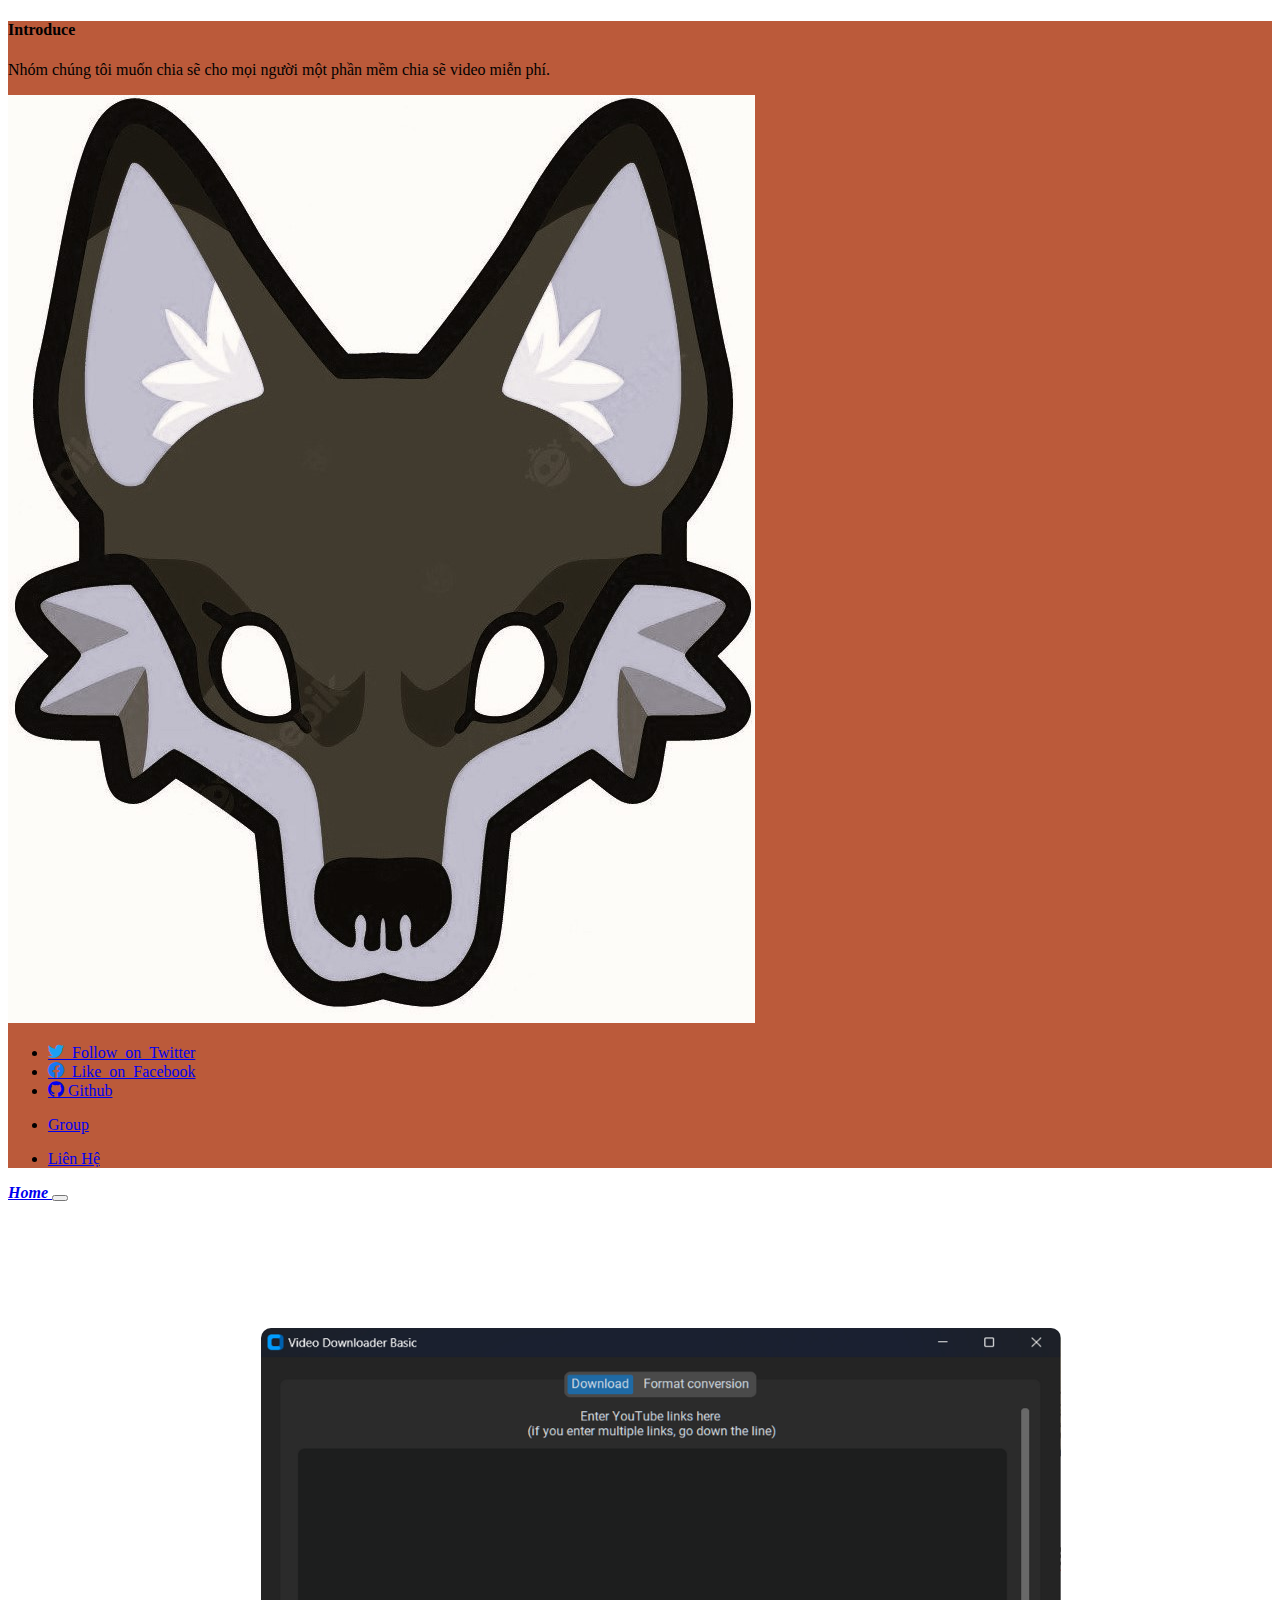
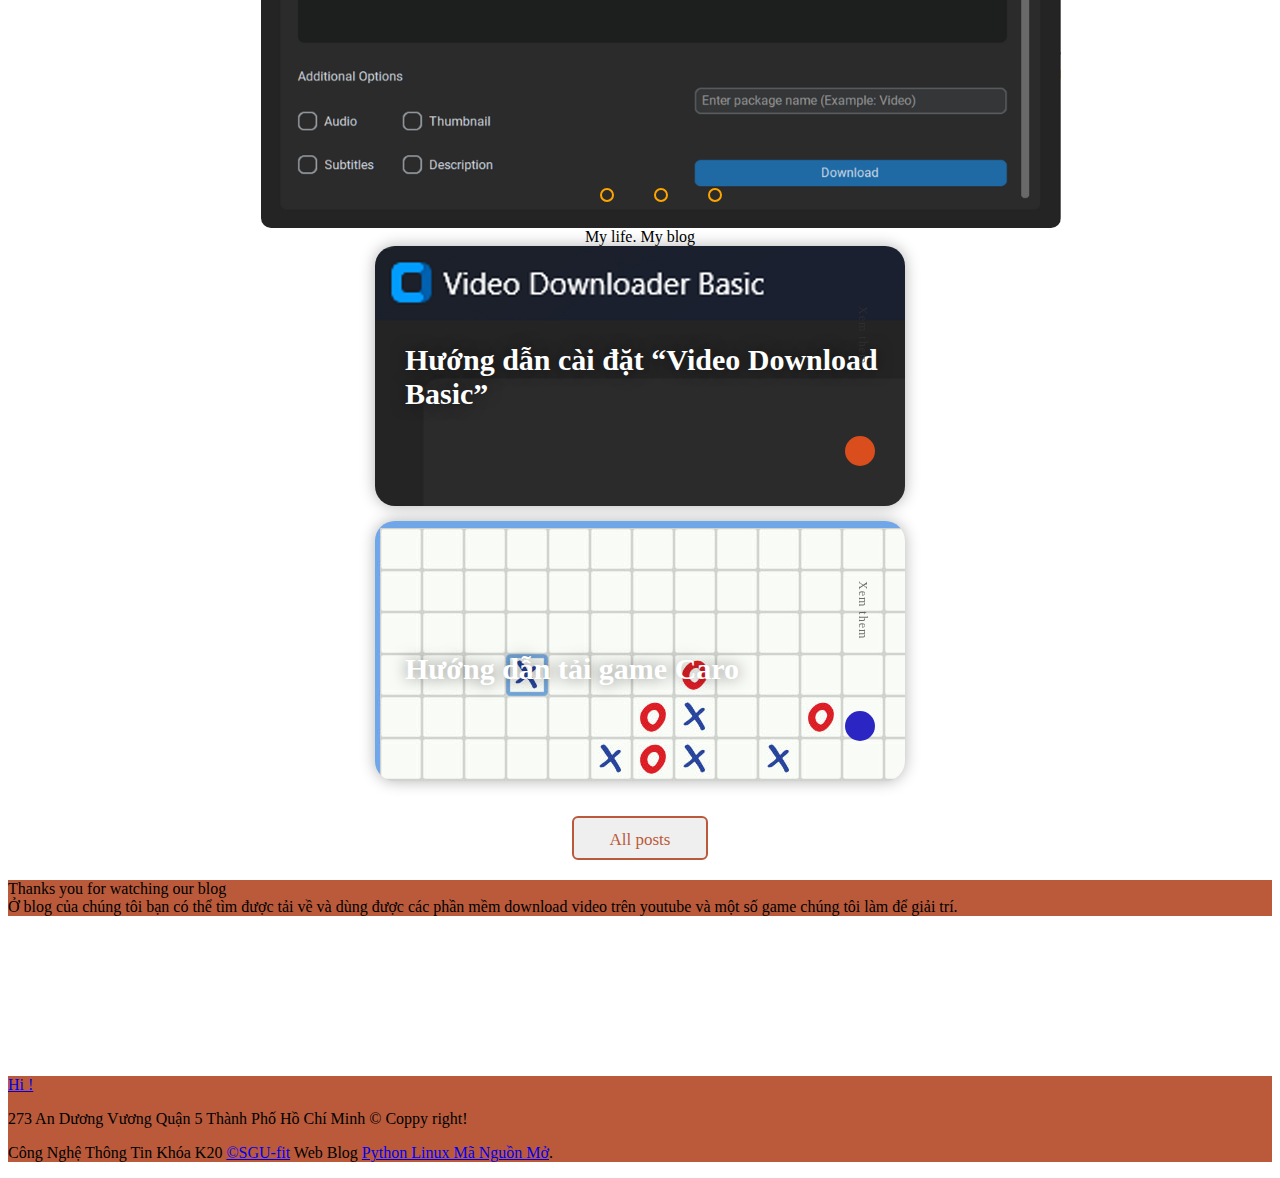
<file: index.html>
<!doctype html>
<html lang="en">

<head>
    <meta charset="utf-8">
    <meta name="viewport" content="width=device-width, initial-scale=1">
    <meta name="description" content="">
    <meta name="author" content="Mark Otto, Jacob Thornton, and Bootstrap contributors">
    <meta name="generator" content="Hugo 0.84.0">
    <title>Home</title>
    <link rel="stylesheet" href="./css/style.css">

    <link rel="stylesheet" href="./assets/fonts/style.css">
    <link rel="canonical" href="https://getbootstrap.com/docs/5.0/examples/album/">
    <style>
        
    </style>


    <!-- Bootstrap core CSS -->
    <link href="https://cdn.jsdelivr.net/npm/bootstrap@5.0.2/dist/css/bootstrap.min.css" rel="stylesheet"
        integrity="sha384-EVSTQN3/azprG1Anm3QDgpJLIm9Nao0Yz1ztcQTwFspd3yD65VohhpuuCOmLASjC" crossorigin="anonymous">

    <!-- Favicons -->
    <!-- <link rel="apple-touch-icon" href="/docs/5.0/assets/img/favicons/apple-touch-icon.png" sizes="180x180">
    <link rel="icon" href="/docs/5.0/assets/img/favicons/favicon-32x32.png" sizes="32x32" type="image/png">
    <link rel="icon" href="/docs/5.0/assets/img/favicons/favicon-16x16.png" sizes="16x16" type="image/png">
    <link rel="manifest" href="/docs/5.0/assets/img/favicons/manifest.json">
    <link rel="mask-icon" href="/docs/5.0/assets/img/favicons/safari-pinned-tab.svg" color="#7952b3">
    <link rel="icon" href="/docs/5.0/assets/img/favicons/favicon.ico">
    <meta name="theme-color" content="#7952b3"> -->

    <!-- <link rel="stylesheet" href="/css/contact.css"> -->
  


</head>

<body>

  <header>
    <div class="collapse " id="navbarHeader" style="background-color: rgb(187, 90, 58);">
      <div class="container">
        <div class="row">
          <div class="col-sm-8 col-md-7 py-4">
            <h4 class="text-white">Introduce</h4>
            <p class="">Nhóm chúng tôi muốn chia sẽ cho mọi người một phần mềm chia sẽ video miễn phí.</p>
            
          </div>
          <div class="col-sm-4 offset-md-1 py-4">
            <!-- <h4 class="text-white">Contact</h4> -->
            <img src="./img/Coyote - Copy1.jpg" class="img-fluid h-25 w-25" alt="">
            <ul class="list-unstyled">
              <li><a href="#" class="text-white text-decoration-none"><i class="icon-twitter1 ">
                    Follow on Twitter</i></a></li>
              <li><a href="https://www.facebook.com/" class="text-white text-decoration-none"><i class="icon-facebook1 "> Like
                    on Facebook</i></a></li>
              <li><a href="https://github.com/congdang102/MaNguonMo" class="text-decoration-none"><i
                    class="icon-github text-dark "></i> <span class="text-white">Github</span> </a></li>
              <li><a href="./group.html" class="text-white text-decoration-none"><i
                    class="znake-icon-spotify-user text-primary"></i> <p>Group</p> </a></li>
              <li><a href="./contact.html" class="text-white text-decoration-none"><i
                    class="znake-icon-bancontact text-primary"></i> Liên Hệ</a></li>
            </ul>
          </div>
        </div>
      </div>
    </div>
    <div class="navbar navbar-dark bg-dark shadow-sm" style="margin-bottom: 2rem;">
      <div class="container">
        <a href="./index.html" class="navbar-brand d-flex align-items-center">
          <i class="znake-icon-bigcartel">
            <strong> Home</strong>
          </i>
        </a>
        <button class="navbar-toggler" type="button" data-bs-toggle="collapse" data-bs-target="#navbarHeader"
          aria-controls="navbarHeader" aria-expanded="false" aria-label="Toggle navigation">
          <span class="navbar-toggler-icon"></span>
        </button>
      </div>
    </div>
  </header>

    <main class="container " style="margin-top: 10%;">
          
            <div class="slider  " >
                <div class="slides">
                   <input type="radio" name="radio-btn" id="radio1">
                   <input type="radio" name="radio-btn" id="radio2">
                   <input type="radio" name="radio-btn" id="radio3">
                   <!-- <input type="radio" name="radio-btn" id="radio4">  -->
                 
                   <div class="slide first">
                        <a href="./dlYoutube.html"> <img src="./img/downloadVideo.png" alt=""></a>
                   </div>
                   <div class="slide">
                        <a href="#"><img src="./img/Caro.jpg" alt=""></a>
                       
                   </div>
                   <div class="slide">
                       <img src="./img/downloadVideo.png" alt="">
                   </div>
                   <!-- <div class="slide">
                       <img src="/img/daisy_edgar_jones_.jpg" alt="">
                   </div> -->
       
                   <div class="navigation-auto">
                       <div class="auto-btn1"> </div>
                       <div class="auto-btn2"> </div>
                       <div class="auto-btn3"> </div>
                       <!-- <div class="auto-btn4"> </div> -->
                   </div>
       
                 
               </div>
               <div class="navigation-manual">
                   <label for="radio1" class="manual-btn"></label>
                   <label for="radio2" class="manual-btn"></label>
                   <label for="radio3" class="manual-btn"></label>
                   <!-- <label for="radio4" class="manual-btn"></label> -->
               </div> 
           </div>
       
           <div class="my-3 fw-bold fs-2" style="text-align: center;">
                My life. My blog
             </div>
    <div class="row my-5">
        <div class=" col-md-5 ">
            
            <div class="container2">
                <a href="./dlYoutube.html"  >
                  <!-- style=" background-image: url(./img/downloadVideo.png);" -->
                    <div class="card" style=" background-image: url(./img/downloadVideo.png);">
                        <h6>Hướng dẫn cài đặt “Video Download Basic”</h6>
                      
                        <span>Xem them</span>
                        <div class="pic"></div>
                        <button></button>
                      </div>
                </a>
              <a href="./dlCaro.html">
                <!-- style=" background-image: url(./img/Caro.jpg);" -->
                <div class="card card2" style=" background-image: url(./img/Caro.jpg);" >
                  <h6>Hướng dẫn tải game Caro</h6>
                
                  <span>Xem them</span>
                  <div class="pic"></div>
                  <button></button>
                </div>
              </a>
              
                <div>
                    <a href="./AllPost.html"><button id="allposts"> All posts</button></a>
                   
                </div>
              </div>
        </div>
        
        <div class=" col-md-2 bg-white">
            
        </div>
        <div class=" col-md-5 d-flex justify-content-center" style="background-color: rgb(254, 242, 240);">
            <div class=" h-85 w-75 my-5 text-white d-flex justify-content-center" style="background-color: rgb(187, 90, 58);">
               
               
                <!-- Nội dung -->
                <div class="row my-5 mx-4">
                    <div class="fs-3  fw-bold">Thanks you for watching our blog</div>
                  <div class="">    Ở blog của chúng tôi bạn có thể tìm được tải về và dùng được các phần mềm download video trên youtube và một số game chúng tôi làm để giải trí.
                </div>
                </div>
            </div>
        </div>
        
    </div>
    
           
        
    </main>
    <footer class="text-black py-3 " style="margin-top: 10rem; background-color: rgb(187, 90, 58);">
        <div class="container">
          <p class="float-end mb-1">
            <a href="#" class="text-decoration-none text-white fw-bold fs-4">Hi !</a>
          </p>
          <p class="mb-1">273 An Dương Vương Quận 5 Thành Phố Hồ Chí Minh &copy; Coppy right!</p>
          <p class="mb-0">Công Nghệ Thông Tin Khóa K20 <a href="#"
              class="text-white text-decoration-none">&copy;SGU-fit</a> Web Blog <a href="#"
              class="text-decoration-none text-white">Python Linux Mã Nguồn Mở</a>.</p>
        </div>
      </footer>

   <script src="./js/index.js" ></script>
 <script src="https://cdn.jsdelivr.net/npm/bootstrap@5.0.2/dist/js/bootstrap.bundle.min.js"
 integrity="sha384-MrcW6ZMFYlzcLA8Nl+NtUVF0sA7MsXsP1UyJoMp4YLEuNSfAP+JcXn/tWtIaxVXM"
 crossorigin="anonymous"></script>

</body>

</html>
</file>
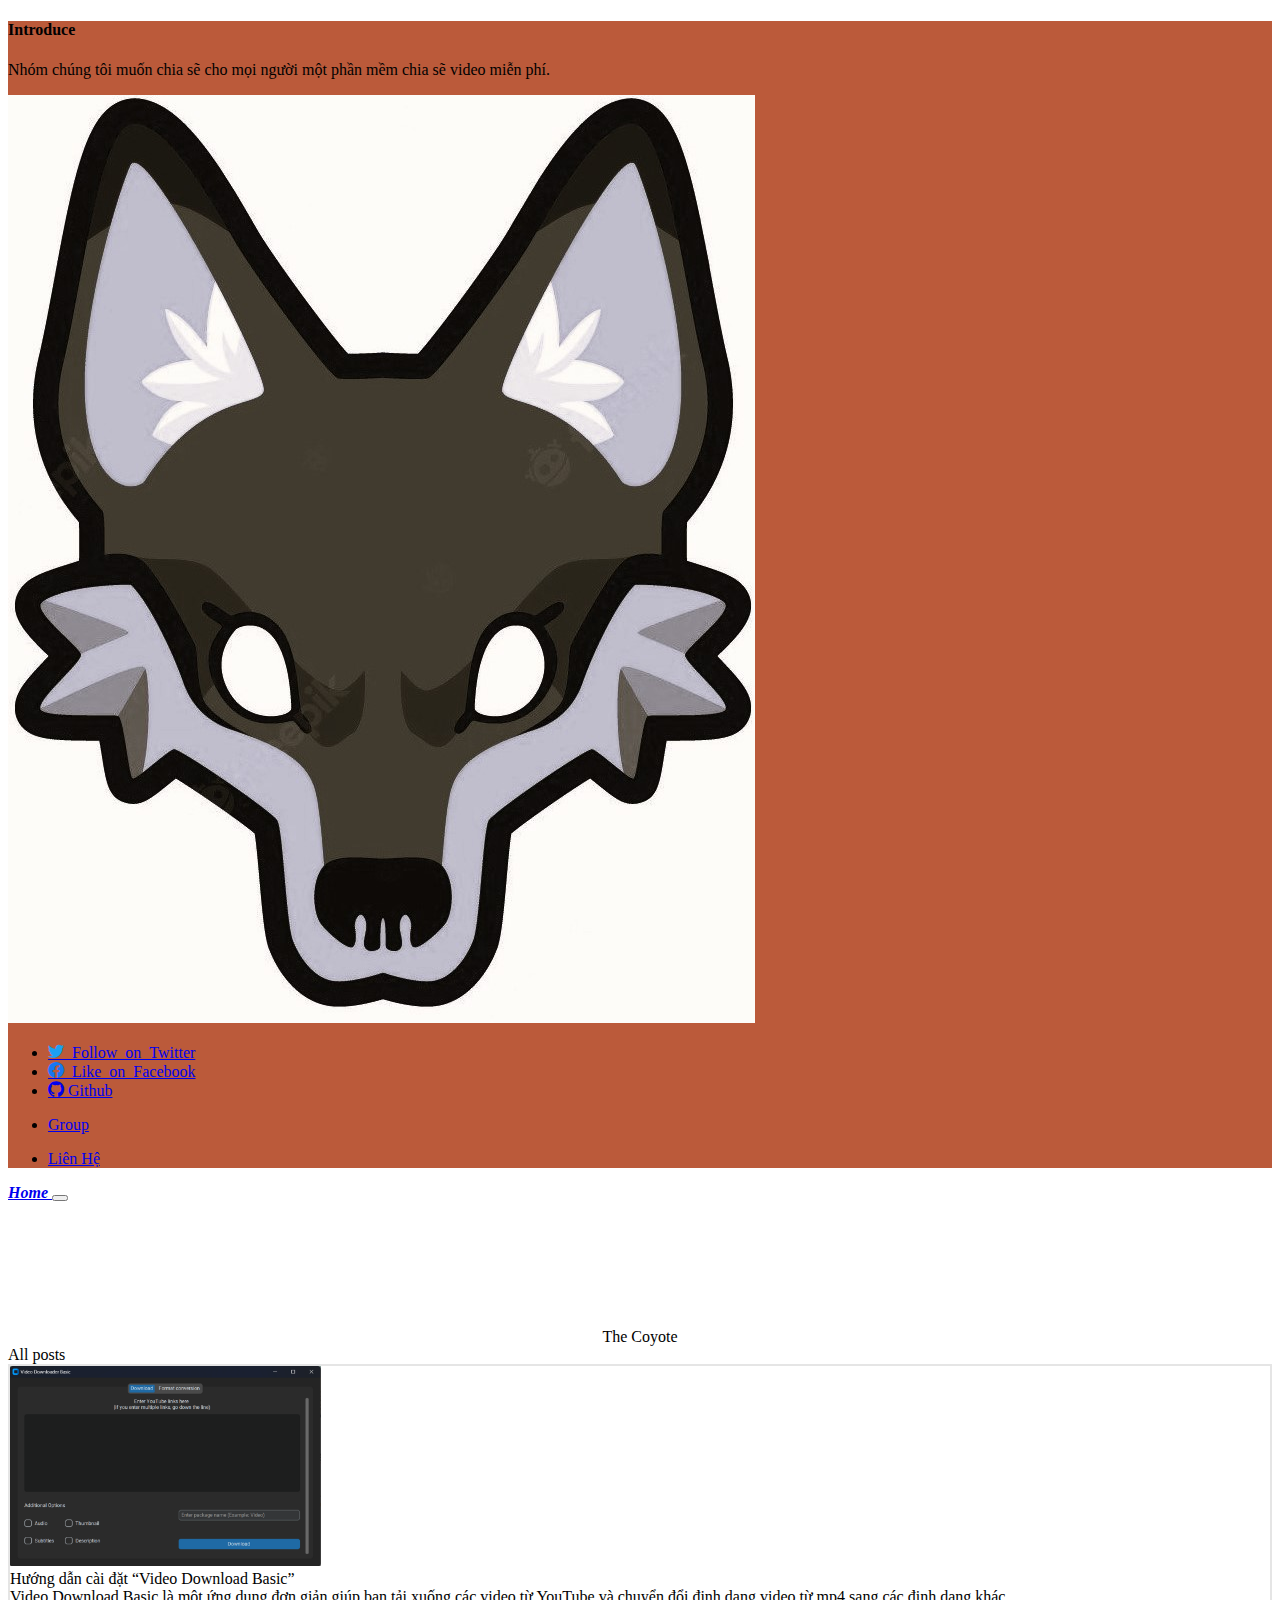
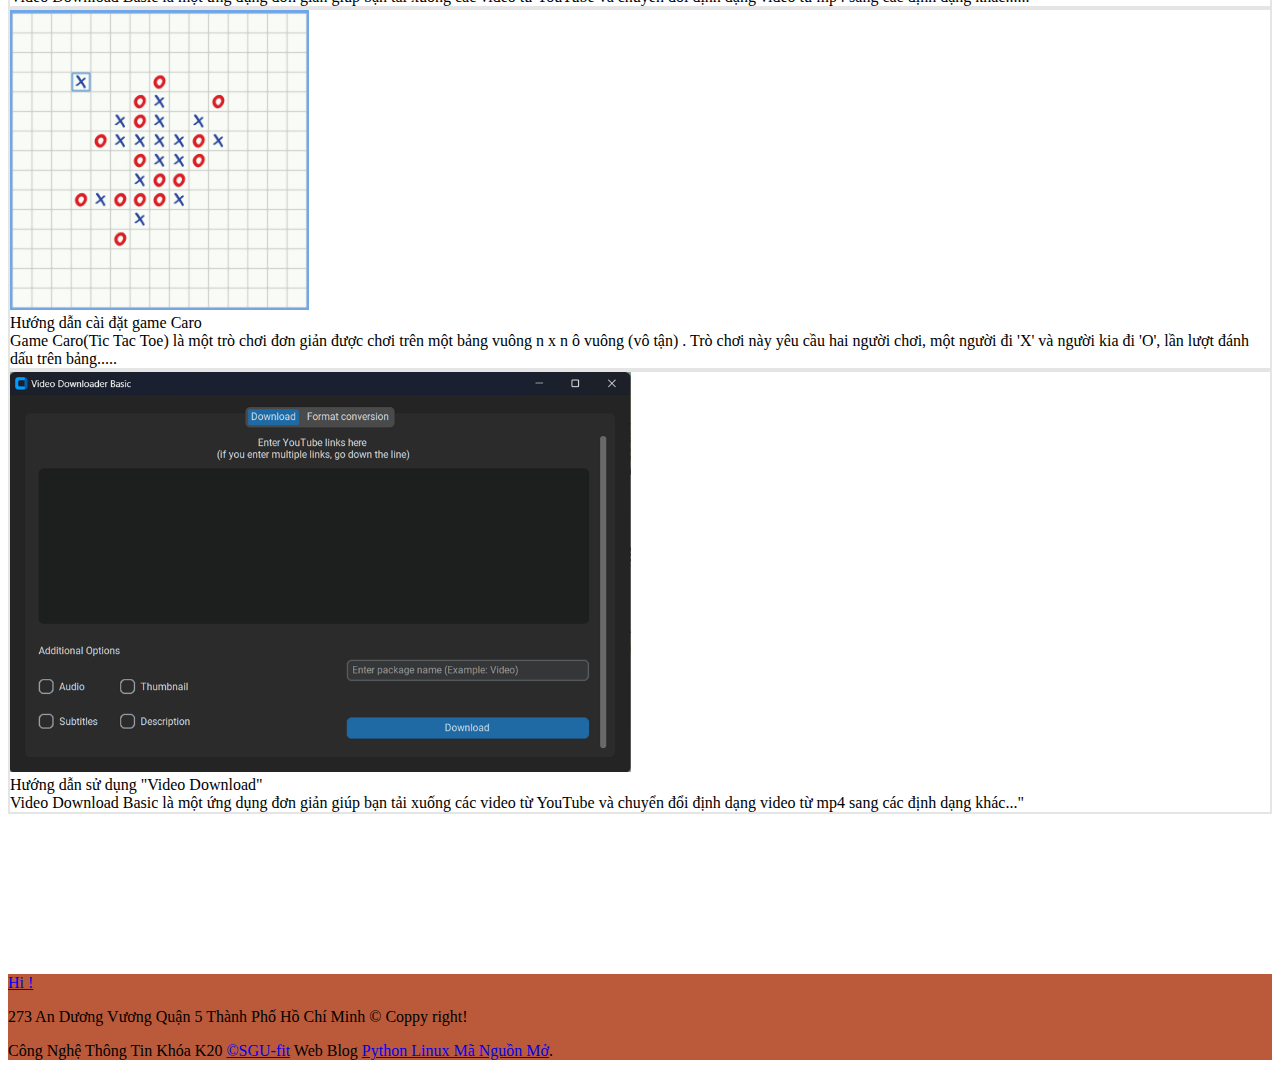
<file: AllPost.html>
<!doctype html>
<html lang="en">

<head>
    <meta charset="utf-8">
    <meta name="viewport" content="width=device-width, initial-scale=1">
    <meta name="description" content="">
    <meta name="author" content="Mark Otto, Jacob Thornton, and Bootstrap contributors">
    <meta name="generator" content="Hugo 0.84.0">
    <title>Home</title>
    <link rel="stylesheet" href="./css/style.css">
    <link rel="stylesheet" href="./assets/fonts/style.css">
    <link rel="canonical" href="https://getbootstrap.com/docs/5.0/examples/album/">
    <style>
        
    </style>


    <!-- Bootstrap core CSS -->
    <link href="https://cdn.jsdelivr.net/npm/bootstrap@5.0.2/dist/css/bootstrap.min.css" rel="stylesheet"
        integrity="sha384-EVSTQN3/azprG1Anm3QDgpJLIm9Nao0Yz1ztcQTwFspd3yD65VohhpuuCOmLASjC" crossorigin="anonymous">

    <!-- Favicons -->
    <link rel="apple-touch-icon" href="/docs/5.0/assets/img/favicons/apple-touch-icon.png" sizes="180x180">
    <link rel="icon" href="/docs/5.0/assets/img/favicons/favicon-32x32.png" sizes="32x32" type="image/png">
    <link rel="icon" href="/docs/5.0/assets/img/favicons/favicon-16x16.png" sizes="16x16" type="image/png">
    <link rel="manifest" href="/docs/5.0/assets/img/favicons/manifest.json">
    <link rel="mask-icon" href="/docs/5.0/assets/img/favicons/safari-pinned-tab.svg" color="#7952b3">
    <link rel="icon" href="/docs/5.0/assets/img/favicons/favicon.ico">
    <meta name="theme-color" content="#7952b3">
    <!-- <link rel="stylesheet" href="/css/contact.css"> -->
    <!-- <link rel="stylesheet" href="/Znake-Spotify-v1.0/style.css"> -->


</head>

<body>

    
  <header>
    <div class="collapse " id="navbarHeader" style="background-color: rgb(187, 90, 58);">
      <div class="container">
        <div class="row">
          <div class="col-sm-8 col-md-7 py-4">
            <h4 class="text-white">Introduce</h4>
            <p class="">Nhóm chúng tôi muốn chia sẽ cho mọi người một phần mềm chia sẽ video miễn phí.</p>
            
          </div>
          <div class="col-sm-4 offset-md-1 py-4">
            <!-- <h4 class="text-white">Contact</h4> -->
            <img src="./img/Coyote - Copy1.jpg" class="img-fluid h-25 w-25" alt="">
            <ul class="list-unstyled">
              <li><a href="#" class="text-white text-decoration-none"><i class="icon-twitter1 ">
                    Follow on Twitter</i></a></li>
              <li><a href="https://www.facebook.com/" class="text-white text-decoration-none"><i class="icon-facebook1 "> Like
                    on Facebook</i></a></li>
              <li><a href="https://github.com/congdang102/MaNguonMo" class="text-decoration-none"><i
                    class="icon-github text-dark "></i> <span class="text-white">Github</span> </a></li>
              <li><a href="./group.html" class="text-white text-decoration-none"><i
                    class="znake-icon-spotify-user text-primary"></i> <p>Group</p> </a></li>
              <li><a href="./contact.html" class="text-white text-decoration-none"><i
                    class="znake-icon-bancontact text-primary"></i> Liên Hệ</a></li>
            </ul>
          </div>
        </div>
      </div>
    </div>
    <div class="navbar navbar-dark bg-dark shadow-sm" style="margin-bottom: 2rem;">
      <div class="container">
        <a href="./index.html" class="navbar-brand d-flex align-items-center">
          <i class="znake-icon-bigcartel">
            <strong> Home</strong>
          </i>
        </a>
        <button class="navbar-toggler" type="button" data-bs-toggle="collapse" data-bs-target="#navbarHeader"
          aria-controls="navbarHeader" aria-expanded="false" aria-label="Toggle navigation">
          <span class="navbar-toggler-icon"></span>
        </button>
      </div>
    </div>
  </header>

    <main class="container " style="margin-top: 10%;">
           
          
       
           <div class="my-3 fw-bold fs-2" style="text-align: center;">
            <a href="./index.html" class="title">The Coyote</a>
                
             </div>
             <div class="my-3 mx-5 title" >
                All posts
             </div>
       <div class="row my-5 ">
         <div class="col-md-1"></div>
       <div class=" col-md-3 col-lg-3 " >
           <div class="row" style="border: 2px solid rgba(0, 0, 0, 0.1);">  
            <img src="./img/downloadVideo.png" class="img-fluid" style="height: 200px;padding-right: 0px;padding-left: 0px;" alt="">
           
        
            <div class="row">
                <div class="content ">
                    <div class="title  fw-bold ">
                       <a class="title" href="./dlYoutube.html">Hướng dẫn cài đặt “Video Download Basic”</a> 
                    </div>
                    <div>
                        <a class="title " href="./dlYoutube.html">Video Download Basic là một ứng dụng đơn giản giúp bạn tải xuống các video từ YouTube và chuyển đổi
                            định dạng video từ mp4 sang các định dạng khác......</a> 
                    </div>
                </div>
            </div>
           </div>
           <!-- <div class="row my-5" style="border: 2px solid rgba(0, 0, 0, 0.1);"> 
            
               
            <img src="./img/img1.webp" class="img-fluid" style="height: 200px;padding-right: 0px;padding-left: 0px;" alt="">
                   
             
               <div class="row">
                   <div class="content ">
                       <div class="title  fw-bold ">
                           Transform your winter blues into winter creativity
                       </div>
                       <div class="title  ">
                           Create a blog post subtitle that summarizes your post in a few short, punchy sentences and entices your audience to continue reading....
                       </div>
                   </div>
               </div>
              </div> -->
            
           
       </div>
       <div class=" col-md-1 col-lg-1"></div>
       <div class=" col-md-3 col-lg-3">
            <div class="row" style="border: 2px solid rgba(0, 0, 0, 0.1);">    
            <img src="./img/Caro.jpg" class="img-fluid" style="height: 300px;padding-right: 0px;padding-left: 0px;" alt="">
                   
             
               <div class="row">
                   <div class="content ">
                       <div class="  fw-bold ">
                        <a href="./dlCaro.html" class="title" >Hướng dẫn cài đặt game Caro</a>
                        
                       </div>
                       <div class="title  ">
                        <a href="./dlCaro.html" class="title" > Game Caro(Tic Tac Toe) là một trò chơi đơn giản được chơi trên một bảng vuông n x n ô vuông (vô tận) . Trò chơi này yêu cầu hai người chơi, một người đi 'X' và người kia đi 'O', lần lượt đánh dấu trên bảng.....</a>
                       
                       </div>
                   </div>
               </div>
            </div>
            <!-- <div class="row my-5" style="border: 2px solid rgba(0, 0, 0, 0.1);">    
                <img src="./img//img3.webp" class="img-fluid" style="height: 300px;padding-right: 0px;padding-left: 0px;" alt="">
                       
                 
                   <div class="row">
                       <div class="content ">
                           <div class="title  fw-bold ">
                               Transform your winter blues into winter creativity
                           </div>
                           <div class="title  ">
                               Create a blog post subtitle that summarizes your post in a few short, punchy sentences and entices your audience to continue reading....
                           </div>
                       </div>
                   </div>
                </div> -->
            
       </div>
       
       <div class="col-md-1 col-lg-1"></div>
       <div class="col-md-3 col-lg-3">
        <div class="row" style="border: 2px solid rgba(0, 0, 0, 0.1);">    
            <img src="./img/downloadVideo.png" class="img-fluid" style="height: 400px;padding-right: 0px;padding-left: 0px;" alt="">
                   
             
               <div class="row">
                   <div class="content ">
                       <div class="title  fw-bold ">
                        <a href="./Huongdan.html" class="title" >  Hướng dẫn sử dụng "Video Download"</a>
                         
                       </div>
                       <div class="title  ">
                        <a href="./Huongdan.html" class="title" >  Video Download Basic là một ứng dụng đơn giản giúp bạn tải xuống các video từ YouTube và chuyển đổi định dạng video từ mp4 sang các định dạng khác..."</a>
                           
                       </div>
                   </div>
               </div>
            </div>
       </div>
    </div>
    
           
        
    </main>
    <footer class="text-black py-3 " style="margin-top: 10rem; background-color: rgb(187, 90, 58);">
        <div class="container">
          <p class="float-end mb-1">
            <a href="#" class="text-decoration-none text-white fw-bold fs-4">Hi !</a>
          </p>
          <p class="mb-1">273 An Dương Vương Quận 5 Thành Phố Hồ Chí Minh &copy; Coppy right!</p>
          <p class="mb-0">Công Nghệ Thông Tin Khóa K20 <a href="#"
              class="text-white text-decoration-none">&copy;SGU-fit</a> Web Blog <a href="#"
              class="text-decoration-none text-white">Python Linux Mã Nguồn Mở</a>.</p>
        </div>
      </footer>

   
 <script src="https://cdn.jsdelivr.net/npm/bootstrap@5.0.2/dist/js/bootstrap.bundle.min.js"
 integrity="sha384-MrcW6ZMFYlzcLA8Nl+NtUVF0sA7MsXsP1UyJoMp4YLEuNSfAP+JcXn/tWtIaxVXM"
 crossorigin="anonymous"></script>

</body>

</html>
</file>
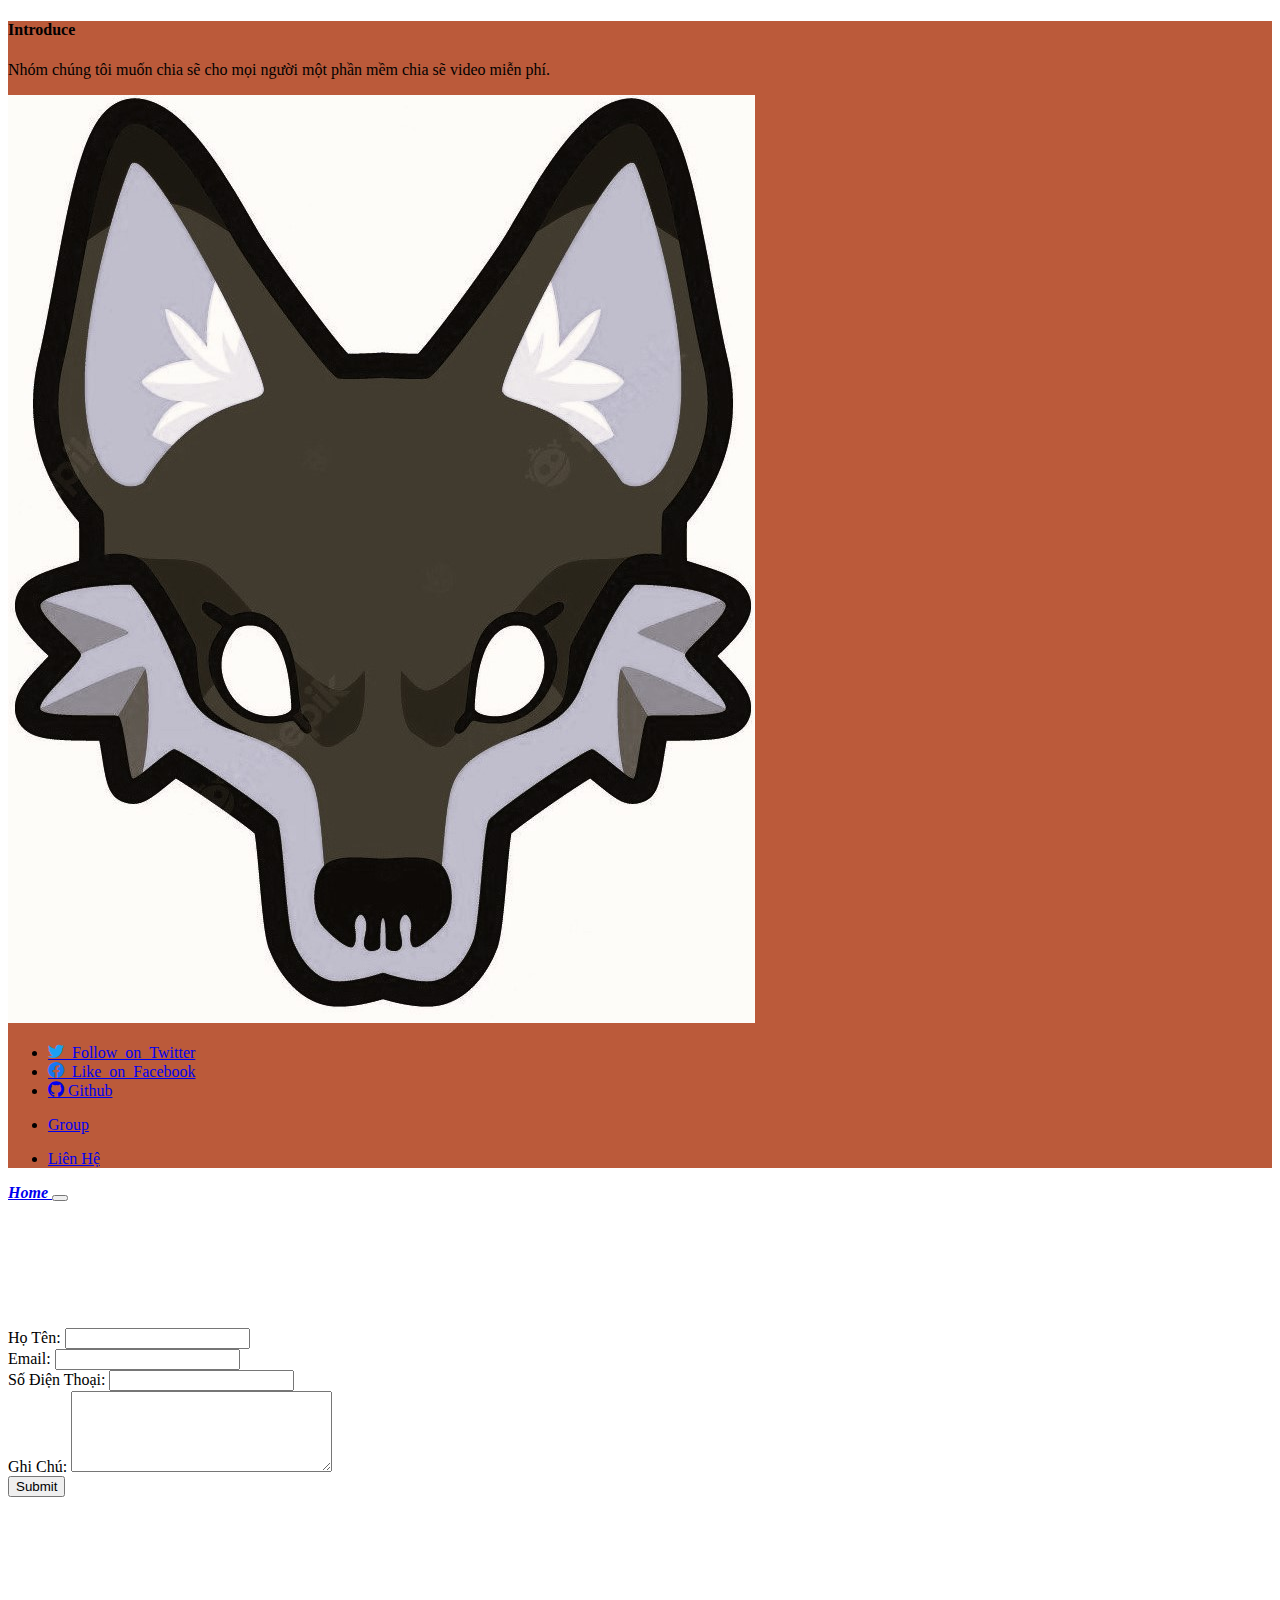
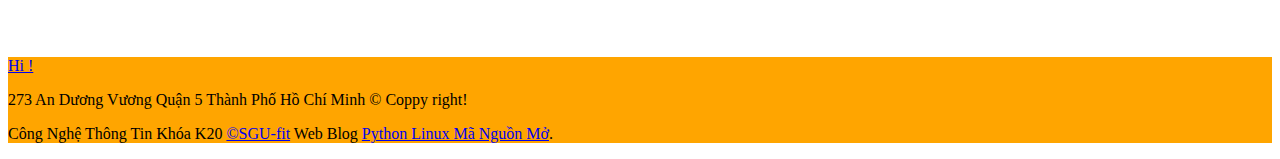
<file: contact.html>
<!doctype html>
<html lang="en">

<head>
    <meta charset="utf-8">
    <meta name="viewport" content="width=device-width, initial-scale=1">
    <meta name="description" content="">
    <meta name="author" content="Mark Otto, Jacob Thornton, and Bootstrap contributors">
    <meta name="generator" content="Hugo 0.84.0">
    <title>Album example · Bootstrap v5.0</title>

    <link rel="canonical" href="https://getbootstrap.com/docs/5.0/examples/album/">



    <!-- Bootstrap core CSS -->
    <link href="https://cdn.jsdelivr.net/npm/bootstrap@5.0.2/dist/css/bootstrap.min.css" rel="stylesheet"
        integrity="sha384-EVSTQN3/azprG1Anm3QDgpJLIm9Nao0Yz1ztcQTwFspd3yD65VohhpuuCOmLASjC" crossorigin="anonymous">

    <!-- Favicons -->
    <link rel="apple-touch-icon" href="/docs/5.0/assets/img/favicons/apple-touch-icon.png" sizes="180x180">
    <link rel="icon" href="/docs/5.0/assets/img/favicons/favicon-32x32.png" sizes="32x32" type="image/png">
    <link rel="icon" href="/docs/5.0/assets/img/favicons/favicon-16x16.png" sizes="16x16" type="image/png">
    <link rel="manifest" href="/docs/5.0/assets/img/favicons/manifest.json">
    <link rel="mask-icon" href="/docs/5.0/assets/img/favicons/safari-pinned-tab.svg" color="#7952b3">
    <link rel="icon" href="/docs/5.0/assets/img/favicons/favicon.ico">
    <meta name="theme-color" content="#7952b3">
    
    <link rel="stylesheet" href="./assets/fonts/style.css">
   


</head>

<body>

  <header>
    <div class="collapse " id="navbarHeader" style="background-color: rgb(187, 90, 58);">
      <div class="container">
        <div class="row">
          <div class="col-sm-8 col-md-7 py-4">
            <h4 class="text-white">Introduce</h4>
            <p class="">Nhóm chúng tôi muốn chia sẽ cho mọi người một phần mềm chia sẽ video miễn phí.</p>
            
          </div>
          <div class="col-sm-4 offset-md-1 py-4">
            <!-- <h4 class="text-white">Contact</h4> -->
            <img src="./img/Coyote - Copy1.jpg" class="img-fluid h-25 w-25" alt="">
            <ul class="list-unstyled">
              <li><a href="#" class="text-white text-decoration-none"><i class="icon-twitter1 ">
                    Follow on Twitter</i></a></li>
              <li><a href="https://www.facebook.com/" class="text-white text-decoration-none"><i class="icon-facebook1 "> Like
                    on Facebook</i></a></li>
              <li><a href="https://github.com/congdang102/MaNguonMo" class="text-decoration-none"><i
                    class="icon-github text-dark "></i> <span class="text-white">Github</span> </a></li>
              <li><a href="./group.html" class="text-white text-decoration-none"><i
                    class="znake-icon-spotify-user text-primary"></i> <p>Group</p> </a></li>
              <li><a href="./contact.html" class="text-white text-decoration-none"><i
                    class="znake-icon-bancontact text-primary"></i> Liên Hệ</a></li>
            </ul>
          </div>
        </div>
      </div>
    </div>
    <div class="navbar navbar-dark bg-dark shadow-sm" style="margin-bottom: 2rem;">
      <div class="container">
        <a href="./index.html" class="navbar-brand d-flex align-items-center">
          <i class="znake-icon-bigcartel">
            <strong> Home</strong>
          </i>
        </a>
        <button class="navbar-toggler" type="button" data-bs-toggle="collapse" data-bs-target="#navbarHeader"
          aria-controls="navbarHeader" aria-expanded="false" aria-label="Toggle navigation">
          <span class="navbar-toggler-icon"></span>
        </button>
      </div>
    </div>
  </header>

    <main  >
        <div class="container marketing mb-5"  style="margin-top: 10%;">
            <form>
                <div class="mb-2">
                    <label for="exampleInputEmail1" class="form-label">Họ Tên: </label>
                    <input type="text" class="form-control" aria-describedby="text">
                </div>
                <div class="mb-2">
                    <label for="exampleInputPassword1" class="form-label">Email: </label>
                    <input type="email" class="form-control" aria-describedby="emailHelp">
                </div>
                <div class="mb-2">
                    <label for="exampleInputPassword1" class="form-label">Số Điện Thoại: </label>
                    <input type="number" class="form-control">
                </div>
                <div class="mb-2">
                    <label for="exampleInputPassword1" class="form-label">Ghi Chú: </label>
                    <textarea class="form-control" name="" id="" cols="30" rows="5"></textarea>
                </div>
                
                <div class="d-flex justify-content-center mt-3">

                    <button type="submit" class="btn btn-primary">Submit</button>
                </div>
            </form>
        </div>
    </main>
    <footer class="text-muted py-3 " style="margin-top: 10rem; background-color: orange;">
        <div class="container">
            <p class="float-end mb-1">
                <a href="#" class="text-decoration-none text-white fw-bold fs-4">Hi !</a>
            </p>
            <p class="mb-1">273 An Dương Vương Quận 5 Thành Phố Hồ Chí Minh &copy; Coppy right!</p>
            <p class="mb-0">Công Nghệ Thông Tin Khóa K20 <a href="#"
                    class="text-white text-decoration-none">&copy;SGU-fit</a> Web Blog <a href="#"
                    class="text-decoration-none text-white">Python Linux Mã Nguồn Mở</a>.</p>
        </div>
    </footer>


    <script src="https://cdn.jsdelivr.net/npm/bootstrap@5.0.2/dist/js/bootstrap.bundle.min.js"
        integrity="sha384-MrcW6ZMFYlzcLA8Nl+NtUVF0sA7MsXsP1UyJoMp4YLEuNSfAP+JcXn/tWtIaxVXM"
        crossorigin="anonymous"></script>


</body>

</html>
</file>
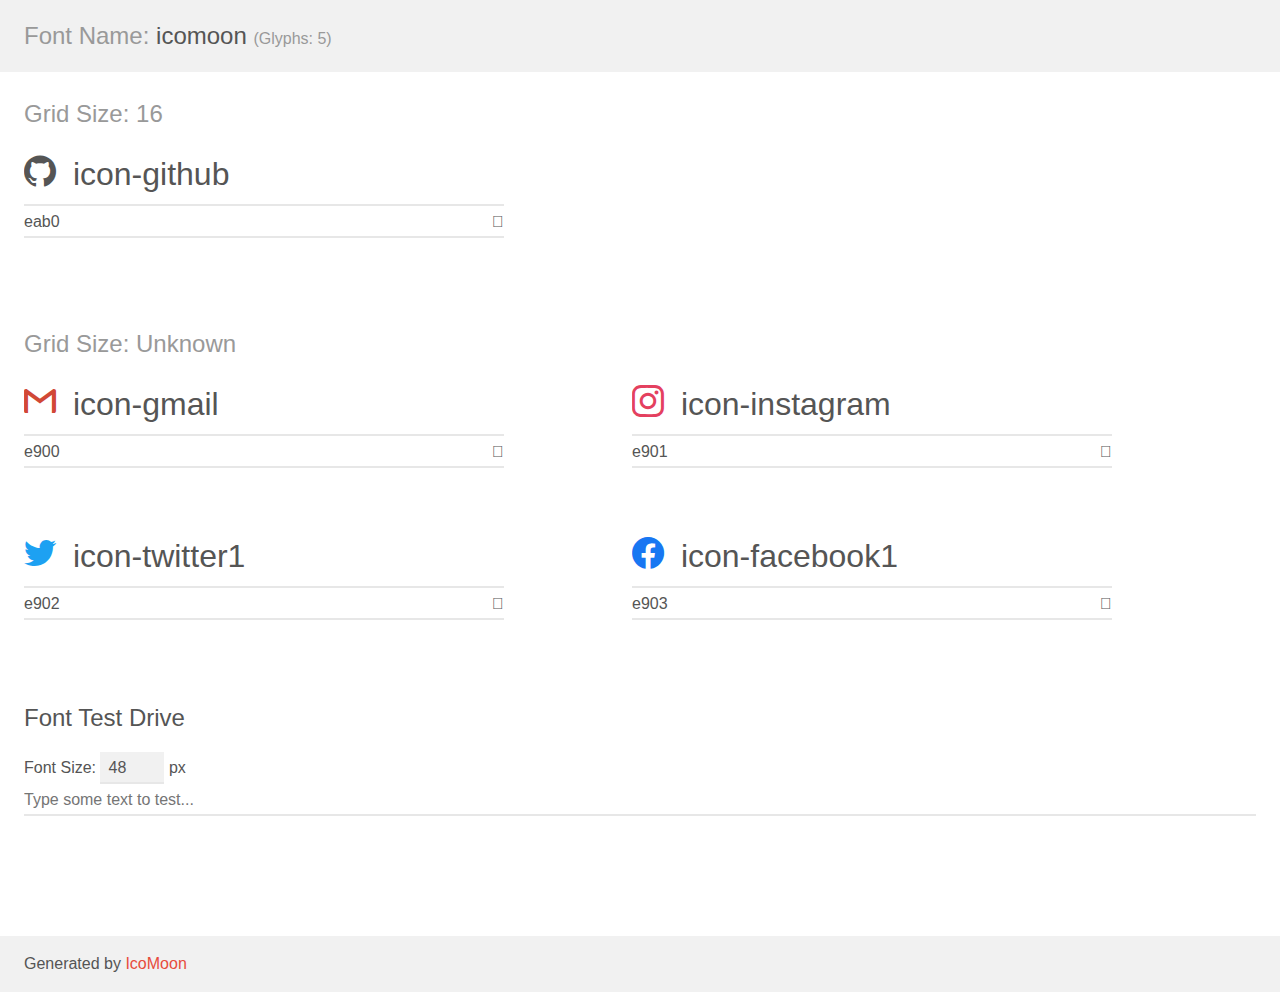
<file: assets/fonts/demo.html>
<!doctype html>
<html>
<head>
    <meta charset="utf-8">
    <title>IcoMoon Demo</title>
    <meta name="description" content="An Icon Font Generated By IcoMoon.io">
    <meta name="viewport" content="width=device-width, initial-scale=1">
    <link rel="stylesheet" href="demo-files/demo.css">
    <link rel="stylesheet" href="style.css"></head>
<body>
    <div class="bgc1 clearfix">
        <h1 class="mhmm mvm"><span class="fgc1">Font Name:</span> icomoon <small class="fgc1">(Glyphs:&nbsp;5)</small></h1>
    </div>
    <div class="clearfix mhl ptl">
        <h1 class="mvm mtn fgc1">Grid Size: 16</h1>
        <div class="glyph fs1">
            <div class="clearfix bshadow0 pbs">
                <span class="icon-github"></span>
                <span class="mls"> icon-github</span>
            </div>
            <fieldset class="fs0 size1of1 clearfix hidden-false">
                <input type="text" readonly value="eab0" class="unit size1of2" />
                <input type="text" maxlength="1" readonly value="&#xeab0;" class="unitRight size1of2 talign-right" />
            </fieldset>
            <div class="fs0 bshadow0 clearfix hidden-true">
                <span class="unit pvs fgc1">liga: </span>
                <input type="text" readonly value="github, brand40" class="liga unitRight" />
            </div>
        </div>
    </div>
    <div class="clearfix mhl ptl">
        <h1 class="mvm mtn fgc1">Grid Size: Unknown</h1>
        <div class="glyph fs2">
            <div class="clearfix bshadow0 pbs">
                <span class="icon-gmail"></span>
                <span class="mls"> icon-gmail</span>
            </div>
            <fieldset class="fs0 size1of1 clearfix hidden-false">
                <input type="text" readonly value="e900" class="unit size1of2" />
                <input type="text" maxlength="1" readonly value="&#xe900;" class="unitRight size1of2 talign-right" />
            </fieldset>
            <div class="fs0 bshadow0 clearfix hidden-true">
                <span class="unit pvs fgc1">liga: </span>
                <input type="text" readonly value="" class="liga unitRight" />
            </div>
        </div>
        <div class="glyph fs2">
            <div class="clearfix bshadow0 pbs">
                <span class="icon-instagram"></span>
                <span class="mls"> icon-instagram</span>
            </div>
            <fieldset class="fs0 size1of1 clearfix hidden-false">
                <input type="text" readonly value="e901" class="unit size1of2" />
                <input type="text" maxlength="1" readonly value="&#xe901;" class="unitRight size1of2 talign-right" />
            </fieldset>
            <div class="fs0 bshadow0 clearfix hidden-true">
                <span class="unit pvs fgc1">liga: </span>
                <input type="text" readonly value="" class="liga unitRight" />
            </div>
        </div>
        <div class="glyph fs2">
            <div class="clearfix bshadow0 pbs">
                <span class="icon-twitter1"></span>
                <span class="mls"> icon-twitter1</span>
            </div>
            <fieldset class="fs0 size1of1 clearfix hidden-false">
                <input type="text" readonly value="e902" class="unit size1of2" />
                <input type="text" maxlength="1" readonly value="&#xe902;" class="unitRight size1of2 talign-right" />
            </fieldset>
            <div class="fs0 bshadow0 clearfix hidden-true">
                <span class="unit pvs fgc1">liga: </span>
                <input type="text" readonly value="" class="liga unitRight" />
            </div>
        </div>
        <div class="glyph fs2">
            <div class="clearfix bshadow0 pbs">
                <span class="icon-facebook1"></span>
                <span class="mls"> icon-facebook1</span>
            </div>
            <fieldset class="fs0 size1of1 clearfix hidden-false">
                <input type="text" readonly value="e903" class="unit size1of2" />
                <input type="text" maxlength="1" readonly value="&#xe903;" class="unitRight size1of2 talign-right" />
            </fieldset>
            <div class="fs0 bshadow0 clearfix hidden-true">
                <span class="unit pvs fgc1">liga: </span>
                <input type="text" readonly value="" class="liga unitRight" />
            </div>
        </div>
    </div>

    <!--[if gt IE 8]><!-->
    <div class="mhl clearfix mbl">
        <h1>Font Test Drive</h1>
        <label>
            Font Size: <input id="fontSize" type="number" class="textbox0 mbm"
            min="8" value="48" />
            px
        </label>
        <input id="testText" type="text" class="phl size1of1 mvl"
        placeholder="Type some text to test..." value=""/>
        <div id="testDrive" class="icon-" style="font-family: icomoon">&nbsp;
        </div>
    </div>
    <!--<![endif]-->
    <div class="bgc1 clearfix">
        <p class="mhl">Generated by <a href="https://icomoon.io/app">IcoMoon</a></p>
    </div>

    <script src="demo-files/demo.js"></script>
</body>
</html>
</file>
<file: css/style.css>
/* body {
  background-image: url('path/to/image.jpg');
  background-size: cover;
  background-position: center center;
} */

 .slider{
  width: 800px;
  height: 500px;
  border-radius: 10px;
  overflow: hidden;
  margin-left: 20%;
}
.slides{
  width: 500%;
  height: 500px;
  display: flex;
}

.slides input{
  display: none;
}

.slide{
  width: 20%;
  transition: 2s;
}
.slide img{
  width: 800px;
  height: 500px;
}  
/* css nagavition */

 .navigation-manual{
  position: absolue;
  width: 800px;
  margin-top: -40px;
  display: flex;
  justify-content: center;
}
.manual-btn{
  border: 2px solid orange;
  padding: 5px;
  border-radius: 10px;
  cursor: pointer;
  transition: 1s;
}  
.manual-btn:not(:last-child) {
  margin-right: 40px;
}
.manual-btn:hover{
  background: orange;
}
#radio1:checked ~ .first{
  margin-left: 0;
}
#radio2:checked ~ .first{
  margin-left: -20%;
}
#radio3:checked ~ .first{
  margin-left: -40%;
}
/* #radio4:checked ~ .first{
  margin-left: -60%;
} */


.navigation-auto{
  position: absolute;
  display: flex;
  width: 800px;
  justify-content: center;
  margin-top: 460px;
}

.title {
  color: inherit; /* loại bỏ màu xanh */
  text-decoration: none; /* loại bỏ gạch chân */
}

.title:hover {
  cursor: pointer;
  color: orange; /* thêm màu vàng khi hover */
}

a.text-dark {
  text-decoration: none;
}
.img{
  cursor: pointer;
}


/* .navigation-auto div{
  border: 2px solid blue;
  padding: 5px;
  border-radius: 10px;
  transition: 1s;
} */
/* .navigation-auto div:not(:last-child) {
  margin-right: 40px;
} */
/* 
#radio1:checked ~  .navigation-auto  .auto-btn1{
  background: blue;
}
 #radio2:checked ~.navigation-auto .auto-btn2{
  background: blue;
}
#radio3:checked ~.navigation-auto .auto-btn3{
  background: blue;
}
#radio4:checked ~.navigation-auto .auto-btn4{
  background: blue;
}  */
/*Chinh card*/
.container2 {
  width: 100%;
  height: 100%;
  display: flex;
  justify-content: center;
  align-items: center;
  flex-direction: column;
}
.container2 .card {
 
  position: relative;
  width: 500px;
  height: 230px;
  padding: 15px;
  background-color: #fff;
  overflow: hidden;
  margin-bottom: 15px;
  border-radius: 20px;
  box-shadow: 0 0 15px rgba(0, 0, 0, .3);
}
.container2 .card h6 {
  z-index: 1000;
  position: absolute;
  bottom: 25px;
 left: 30px;
  font-size: 30px;
  font-weight: 700;
  color: #fff;
  pointer-events: none;
  transition: .2s ease;
  text-shadow: 0 0 15px rgba(0, 0, 0, .5);
}
.container2 .card p {
  z-index: 1000;
  position: absolute;
  bottom: 30px;
  right: 130px;
  width: 150px;
  color: #fff;
  opacity: 0;
  font-size: 12px;
  text-align: right;
  letter-spacing: 1px;
  transition: .2s ease;
}
.container2 .card span {
  z-index: 1000;

  position: absolute;
  top: 60px;
  right: 35px;
  color: #333;
  font-size: 12px;
  letter-spacing: 1px;
  writing-mode: vertical-lr;
  transition: .2s ease;
  opacity: .7;
}
.container2 .card .pic{
  z-index: 100;
  width: 395px;
  height: 200px;
  /* background-image: url(./img/downloadVideo.png); */
  background-size: cover;
  border-radius: 12px;
  filter: grayscale(100%);
  transition: .3s ease;
}
.container2 .card button {
  z-index: 100;
  position: absolute;
  right: 30px;
  bottom: 40px;
  width: 30px;
  height: 30px;
  background-color: #da4d1d;
  border: none;
  border-radius: 30px;
  cursor: pointer;
  outline: none;
  opacity: 1;
  transition: .3s ease;
}
.container2 .card:hover button {
  transform: scale(16.5);
  opacity: .5;
}
.container2 .card:hover h6 {
  bottom: 80px;
  right: 50px;
}
.container2 .card:hover p {
  opacity: 1;
  right: 60px;
}
.container2 .card:hover span {
  opacity: 0;
  top: 80px;
}
.container2 .card:hover .pic {
  filter: grayscale(0);
  width: 470px;
}
.container2 .card2 .pic {
  /* background-image: url(./img/Caro.jpg); */
  transition: .3s ease;
}
.container2 .card2 button {
  z-index: 100;
  background-color: #2b26c3;
}
  /*button*/
  #allposts {
    --color: rgb(187, 90, 58);
    font-family: inherit;
    display: inline-block;
    width: 8em;
    height: 2.6em;
    line-height: 2.5em;
    margin: 20px;
    position: relative;
    overflow: hidden;
    border: 2px solid var(--color);
    transition: color .5s;
    z-index: 1;
    font-size: 17px;
    border-radius: 6px;
    font-weight: 500;
    color: var(--color);
   }
   
   #allposts:before {
    content: "";
    position: absolute;
    z-index: -1;
    background: var(--color);
    height: 150px;
    width: 200px;
    border-radius: 50%;
   }
   
   #allposts:hover {
    color: #fff;
   }
   
   #allposts:before {
    top: 100%;
    left: 100%;
    transition: all .7s;
   }
   
   #allposts:hover:before {
    top: -30px;
    left: -30px;
   }
   
   #allposts:active:before {
    background: rgb(187, 90, 58);
    transition: background 0s;
   }
   /*Responsive*/
   @media (max-width: 576px){
    .slider{
      margin-top: 20%;
      margin-right: 50%;
      width: 300px;
      height: 500px;
      border-radius: 10px;
      overflow: hidden;
      
    }
    .container2 .card {
 
      position: relative;
      width: 320px;
      height: 230px;
      padding: 15px;
      background-color: #fff;
      overflow: hidden;
      margin-bottom: 15px;
      border-radius: 20px;
      box-shadow: 0 0 15px rgba(0, 0, 0, .3);
    }
    .navigation-manual{
      position: absolue;
      width: 800px;
      margin-top: -40px;
      display: flex;
      margin-left: 100px;
      justify-content: left;
    }
   }
   @media screen and (min-width: 768px) and (max-width: 959px) {
    /* Your CSS styles here */
    .slider{
      margin-top: 20%;
      margin-right: 50%;
      width: 500px;
      height: 500px;
      border-radius: 10px;
      overflow: hidden;
      
    }
    .container2 .card {
 
      position: relative;
      width: 420px;
      height: 230px;
      padding: 15px;
      background-color: #fff;
      overflow: hidden;
      margin-bottom: 15px;
      border-radius: 20px;
      box-shadow: 0 0 15px rgba(0, 0, 0, .3);
    }
    .navigation-manual{
      position: absolue;
      width: 800px;
      margin-top: -40px;
      display: flex;
      margin-left: 200px;
      justify-content: left;
    }
  }
  @media screen and (min-width: 576px) and (max-width: 768px) {
    /* Your CSS styles here */
    .slider{
      margin-top: 20%;
      margin-right: 50%;
      width: 400px;
      height: 500px;
      border-radius: 10px;
      overflow: hidden;
      
    }
    .container2 .card {
 
      position: relative;
      width: 420px;
      height: 230px;
      padding: 15px;
      background-color: #fff;
      overflow: hidden;
      margin-bottom: 15px;
      border-radius: 20px;
      box-shadow: 0 0 15px rgba(0, 0, 0, .3);
    }
    .navigation-manual{
      position: absolue;
      width: 800px;
      margin-top: -40px;
      display: flex;
      margin-left: 200px;
      justify-content: left;
    }
  }
</file>
<file: assets/fonts/style.css>
@font-face {
  font-family: 'icomoon';
  src:  url('fonts/icomoon.eot?nb7h2w');
  src:  url('fonts/icomoon.eot?nb7h2w#iefix') format('embedded-opentype'),
    url('fonts/icomoon.ttf?nb7h2w') format('truetype'),
    url('fonts/icomoon.woff?nb7h2w') format('woff'),
    url('fonts/icomoon.svg?nb7h2w#icomoon') format('svg');
  font-weight: normal;
  font-style: normal;
  font-display: block;
}

[class^="icon-"], [class*=" icon-"] {
  /* use !important to prevent issues with browser extensions that change fonts */
  font-family: 'icomoon' !important;
  speak: never;
  font-style: normal;
  font-weight: normal;
  font-variant: normal;
  text-transform: none;
  line-height: 1;

  /* Better Font Rendering =========== */
  -webkit-font-smoothing: antialiased;
  -moz-osx-font-smoothing: grayscale;
}

.icon-github:before {
  content: "\eab0";
}
.icon-gmail:before {
  content: "\e900";
  color: #d14836;
}
.icon-instagram:before {
  content: "\e901";
  color: #e4405f;
}
.icon-twitter1:before {
  content: "\e902";
  color: #1da1f2;
}
.icon-facebook1:before {
  content: "\e903";
  color: #1877f2;
}
</file>
<file: assets/fonts/demo-files/demo.css>
body {
  padding: 0;
  margin: 0;
  font-family: sans-serif;
  font-size: 1em;
  line-height: 1.5;
  color: #555;
  background: #fff;
}
h1 {
  font-size: 1.5em;
  font-weight: normal;
}
small {
  font-size: .66666667em;
}
a {
  color: #e74c3c;
  text-decoration: none;
}
a:hover, a:focus {
  box-shadow: 0 1px #e74c3c;
}
.bshadow0, input {
  box-shadow: inset 0 -2px #e7e7e7;
}
input:hover {
  box-shadow: inset 0 -2px #ccc;
}
input, fieldset {
  font-family: sans-serif;
  font-size: 1em;
  margin: 0;
  padding: 0;
  border: 0;
}
input {
  color: inherit;
  line-height: 1.5;
  height: 1.5em;
  padding: .25em 0;
}
input:focus {
  outline: none;
  box-shadow: inset 0 -2px #449fdb;
}
.glyph {
  font-size: 16px;
  width: 15em;
  padding-bottom: 1em;
  margin-right: 4em;
  margin-bottom: 1em;
  float: left;
  overflow: hidden;
}
.liga {
  width: 80%;
  width: calc(100% - 2.5em);
}
.talign-right {
  text-align: right;
}
.talign-center {
  text-align: center;
}
.bgc1 {
  background: #f1f1f1;
}
.fgc1 {
  color: #999;
}
.fgc0 {
  color: #000;
}
p {
  margin-top: 1em;
  margin-bottom: 1em;
}
.mvm {
  margin-top: .75em;
  margin-bottom: .75em;
}
.mtn {
  margin-top: 0;
}
.mtl, .mal {
  margin-top: 1.5em;
}
.mbl, .mal {
  margin-bottom: 1.5em;
}
.mal, .mhl {
  margin-left: 1.5em;
  margin-right: 1.5em;
}
.mhmm {
  margin-left: 1em;
  margin-right: 1em;
}
.mls {
  margin-left: .25em;
}
.ptl {
  padding-top: 1.5em;
}
.pbs, .pvs {
  padding-bottom: .25em;
}
.pvs, .pts {
  padding-top: .25em;
}
.unit {
  float: left;
}
.unitRight {
  float: right;
}
.size1of2 {
  width: 50%;
}
.size1of1 {
  width: 100%;
}
.clearfix:before, .clearfix:after {
  content: " ";
  display: table;
}
.clearfix:after {
  clear: both;
}
.hidden-true {
  display: none;
}
.textbox0 {
  width: 3em;
  background: #f1f1f1;
  padding: .25em .5em;
  line-height: 1.5;
  height: 1.5em;
}
#testDrive {
  display: block;
  padding-top: 24px;
  line-height: 1.5;
}
.fs0 {
  font-size: 16px;
}
.fs1 {
  font-size: 32px;
}
.fs2 {
  font-size: 32px;
}
</file>
